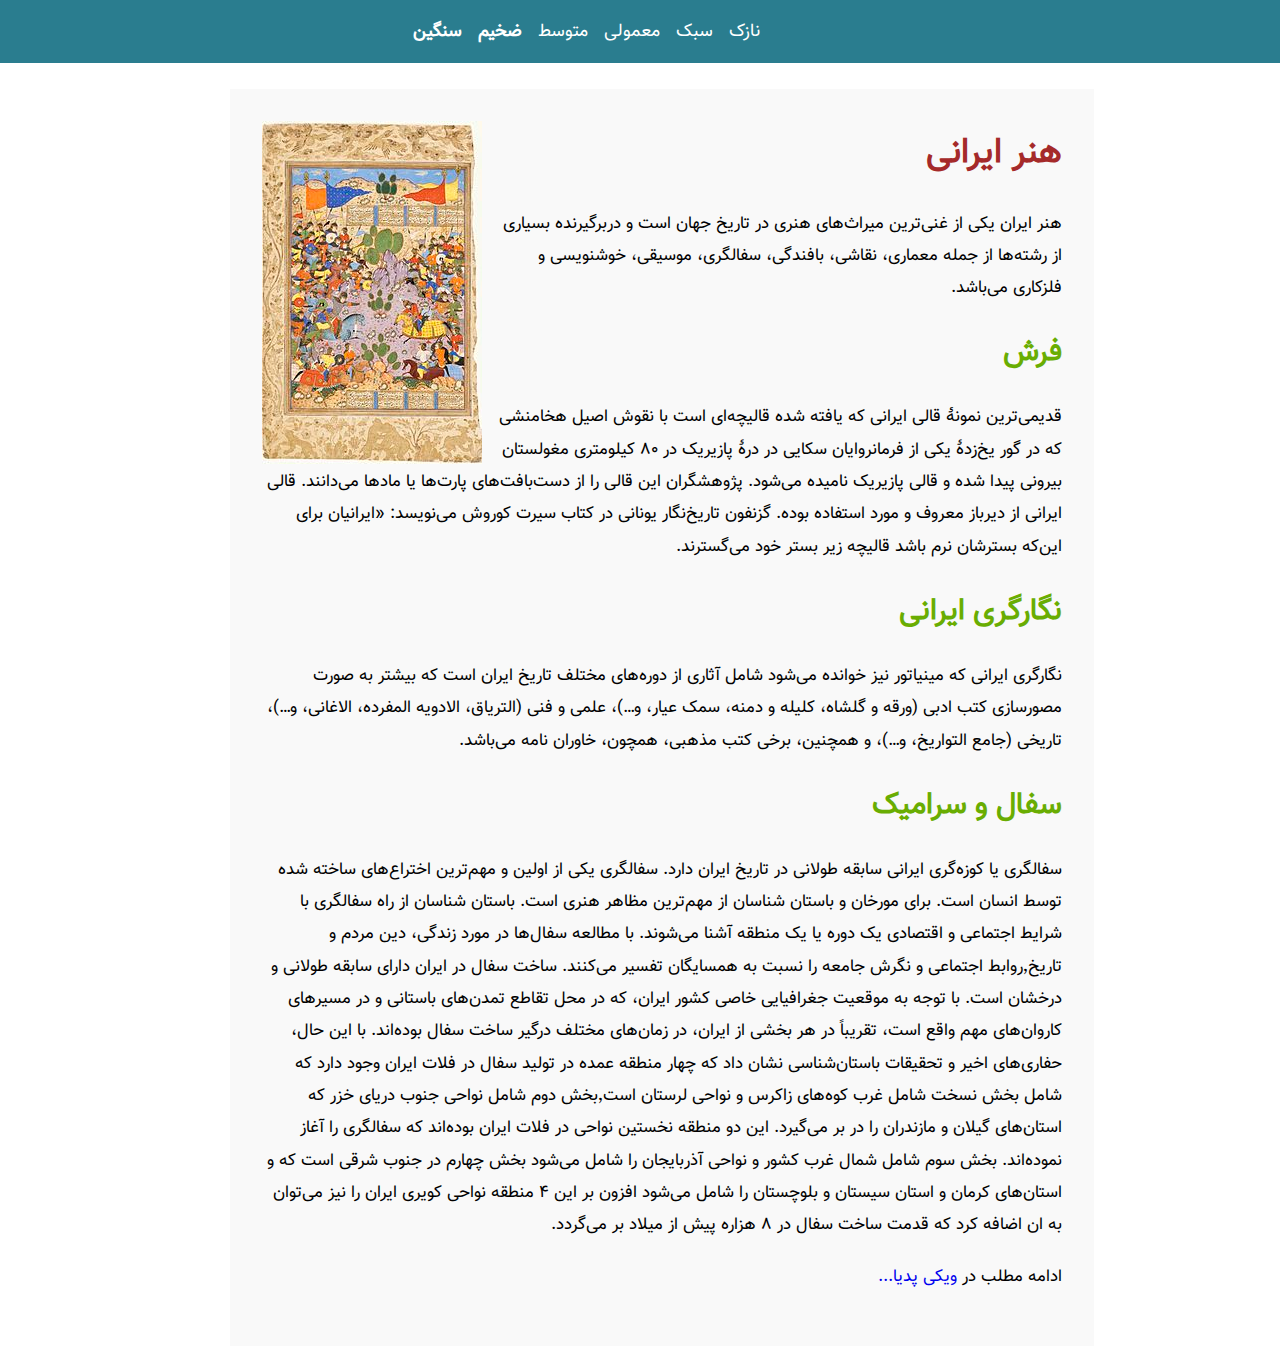
<file: blog.html>
<html lang="en">
<head>
    <meta charset="UTF-8">
    <meta name="viewport" content="width=device-width, initial-scale=1.0">
    <meta http-equiv="X-UA-Compatible" content="ie=edge">
    <link rel="stylesheet" href="style.css">
    <title>blog</title>
</head>
<body>
    <nav class="navbar">
            <ul class="navbar-list">
                    <li>
                      <a href="#" style="font-weight: 100;">نازک</a>
                    </li>
                    <li>
                      <a href="#" style="font-weight: 300;">سبک</a>
                    </li>
                    <li>
                      <a href="#" style="font-weight: 400;">معمولی</a>
                    </li>
                    <li>
                      <a href="#" style="font-weight: 500;">متوسط</a>
                    </li>
                    <li>
                      <a href="#" style="font-weight: 700;">ضخیم</a>
                    </li>
                    <li>
                      <a href="#" style="font-weight: 900;">سنگین</a>
                    </li>
                  </ul>
    </nav>
   <section>
       <article class="blog1">
           <img src="1.jpg" alt="">
           <h1>
               هنر ایرانی
           </h1>
           <p>
                هنر ایران یکی از غنی‌ترین میراث‌های هنری در تاریخ جهان است و دربرگیرنده بسیاری از رشته‌ها از جمله معماری، نقاشی، بافندگی، سفالگری، موسیقی، خوشنویسی و فلزکاری می‌باشد.
           </p>
           <h2>
               فرش
           </h2>
           <p>قدیمی‌ترین نمونهٔ قالی ایرانی که یافته شده قالیچه‌ای است با نقوش اصیل هخامنشی که در گور یخ‌زدهٔ یکی از فرمانروایان سکایی در درهٔ پازیریک در ۸۰ کیلومتری مغولستان بیرونی پیدا شده و قالی پازیریک نامیده می‌شود. پژوهشگران این قالی را از دست‌بافت‌های پارت‌ها یا مادها می‌دانند. قالی ایرانی از دیرباز معروف و مورد استفاده بوده. گزنفون تاریخ‌نگار یونانی در کتاب سیرت کوروش می‌نویسد: «ایرانیان برای این‌که بسترشان نرم باشد قالیچه زیر بستر خود می‌گسترند.</p>
           <h2>
                نگارگری ایرانی
           </h2>
           <p>
                نگارگری ایرانی که مینیاتور نیز خوانده می‌شود شامل آثاری از دوره‌های مختلف تاریخ ایران است که بیشتر به صورت مصورسازی کتب ادبی (ورقه و گلشاه، کلیله و دمنه، سمک عیار، و…)، علمی و فنی (التریاق، الادویه المفرده، الاغانی، و…)، تاریخی (جامع التواریخ، و…)، و همچنین، برخی کتب مذهبی، همچون، خاوران نامه می‌باشد.
           </p>
            <h2>
                    سفال و سرامیک
            </h2>
            <p>
                    سفالگری یا کوزه‌گری ایرانی سابقه طولانی در تاریخ ایران دارد. سفالگری یکی از اولین و مهم‌ترین اختراع‌های ساخته شده توسط انسان است. برای مورخان و باستان شناسان از مهم‌ترین مظاهر هنری است. باستان شناسان از راه سفالگری با شرایط اجتماعی و اقتصادی یک دوره یا یک منطقه آشنا می‌شوند. با مطالعه سفال‌ها در مورد زندگی، دین مردم و تاریخ٬روابط اجتماعی و نگرش جامعه را نسبت به همسایگان تفسیر می‌کنند.

                    ساخت سفال در ایران دارای سابقه طولانی و درخشان است. با توجه به موقعیت جغرافیایی خاصی کشور ایران، که در محل تقاطع تمدن‌های باستانی و در مسیرهای کاروان‌های مهم واقع است، تقریباً در هر بخشی از ایران، در زمان‌های مختلف درگیر ساخت سفال بوده‌اند. با این حال، حفاری‌های اخیر و تحقیقات باستان‌شناسی نشان داد که چهار منطقه عمده در تولید سفال در فلات ایران وجود دارد که شامل بخش نسخت شامل غرب کوه‌های زاکرس و نواحی لرستان است٬بخش دوم شامل نواحی جنوب دریای خزر که استان‌های گیلان و مازندران را در بر می‌گیرد. این دو منطقه نخستین نواحی در فلات ایران بوده‌اند که سفالگری را آغاز نموده‌اند. بخش سوم شامل شمال غرب کشور و نواحی آذربایجان را شامل می‌شود بخش چهارم در جنوب شرقی است که و استان‌های کرمان و استان سیستان و بلوچستان را شامل می‌شود افزون بر این ۴ منطقه نواحی کویری ایران را نیز می‌توان به ان اضافه کرد که قدمت ساخت سفال در ۸ هزاره پیش از میلاد بر می‌گردد.
            </p>
            <p>ادامه مطلب در <a href="#">ویکی پدیا...</a></p>
       </article>
   </section>
    
</body>
</html>
</file>
<file: style.css>
*{
    padding: 0;
    margin: 0;
}

@font-face {
    font-family: "vazir";
    src: 
    url("font/Vazir.woff") format("woff"),
    url("font/Vazir.woff2") format("woff2"),
    url("font/Vazir.ttf");
    }
    
body{
    background-color:#fff;
    font-family: "vazir";
    direction: rtl;
}
h1{
    color: brown;
    font-size: 35px;
}

h2{
    color: rgb(105, 173, 2);
    font-size: 30px;   
}
.blog1{
    background-color: #f9f9f9;
    padding: 2em;
    overflow: auto;
    position: absolute;
    line-height: 1.9;
    top: 9.9%;
    left: 18%;
}
.blog1 a{
    text-decoration: none;

}

.blog1 img{
    float: left;
    margin-right: .5em;
}

p{
    margin: 20px auto;
    max-width: 800px;
    font-size: 17px;
}

.navbar{
    background-color: #2A7D8F;
    font-size: 18px;
}

.navbar-list{
    position: relative;
    max-width: 740px;
    right: 40%;
    display: flex;
    list-style: none;
    height:3.5em ;
    align-items: center;
}

.navbar li a{
    text-decoration: none;
    color: #fff;
}
.navbar li{
    margin: 0 8px;
}
</file>
